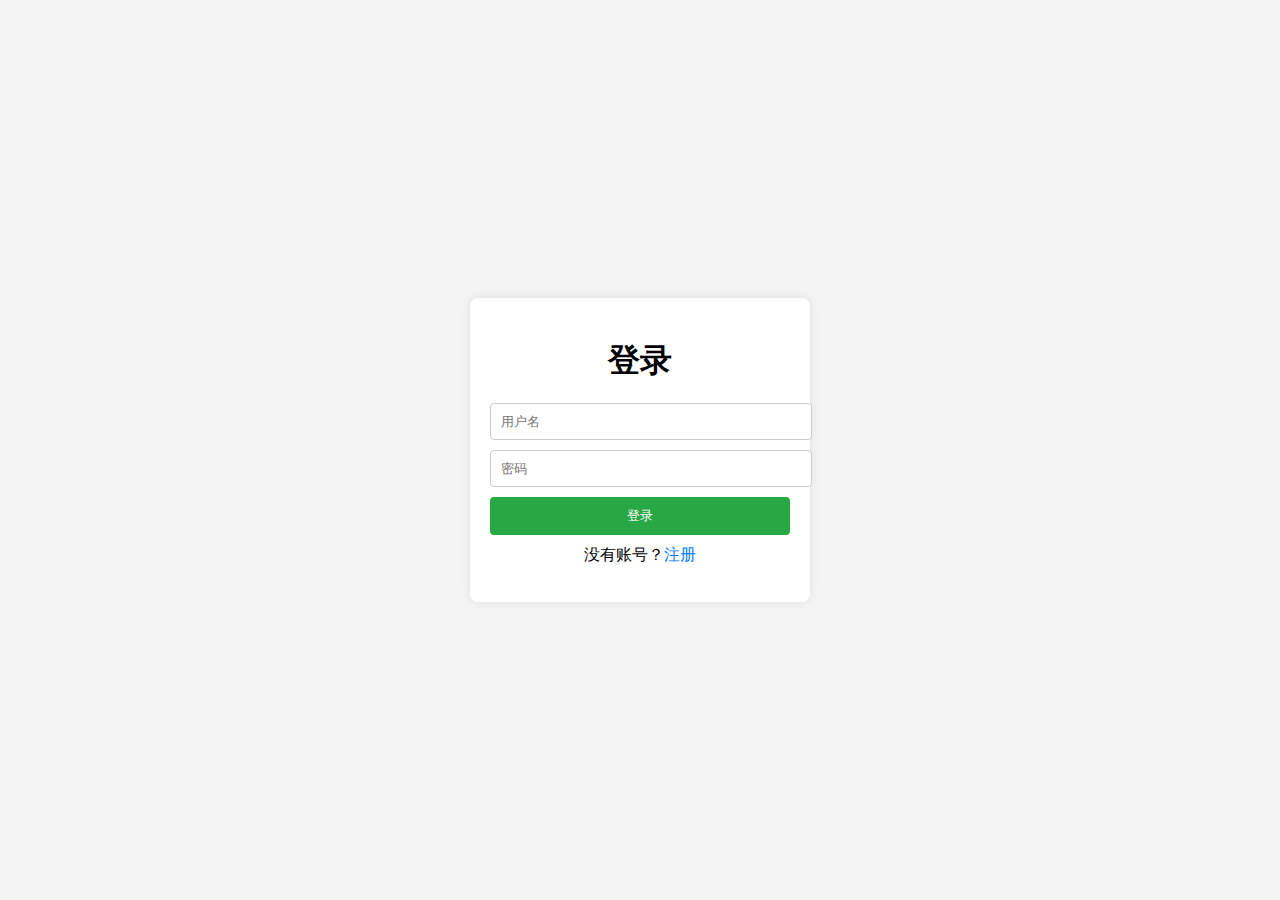
<file: login.html>
<!DOCTYPE html>
<html>
<head>
    <title>登录</title>
    <link rel="stylesheet" href="style.css">
</head>
<body>
    <div class="auth-container">
        <h1>登录</h1>
        <input type="text" id="username" placeholder="用户名">
        <input type="password" id="password" placeholder="密码">
        <button onclick="login()">登录</button>
        <p>没有账号？<a href="register.html">注册</a></p>
    </div>

    <script src="main.js"></script>
</body>
</html>
</file>
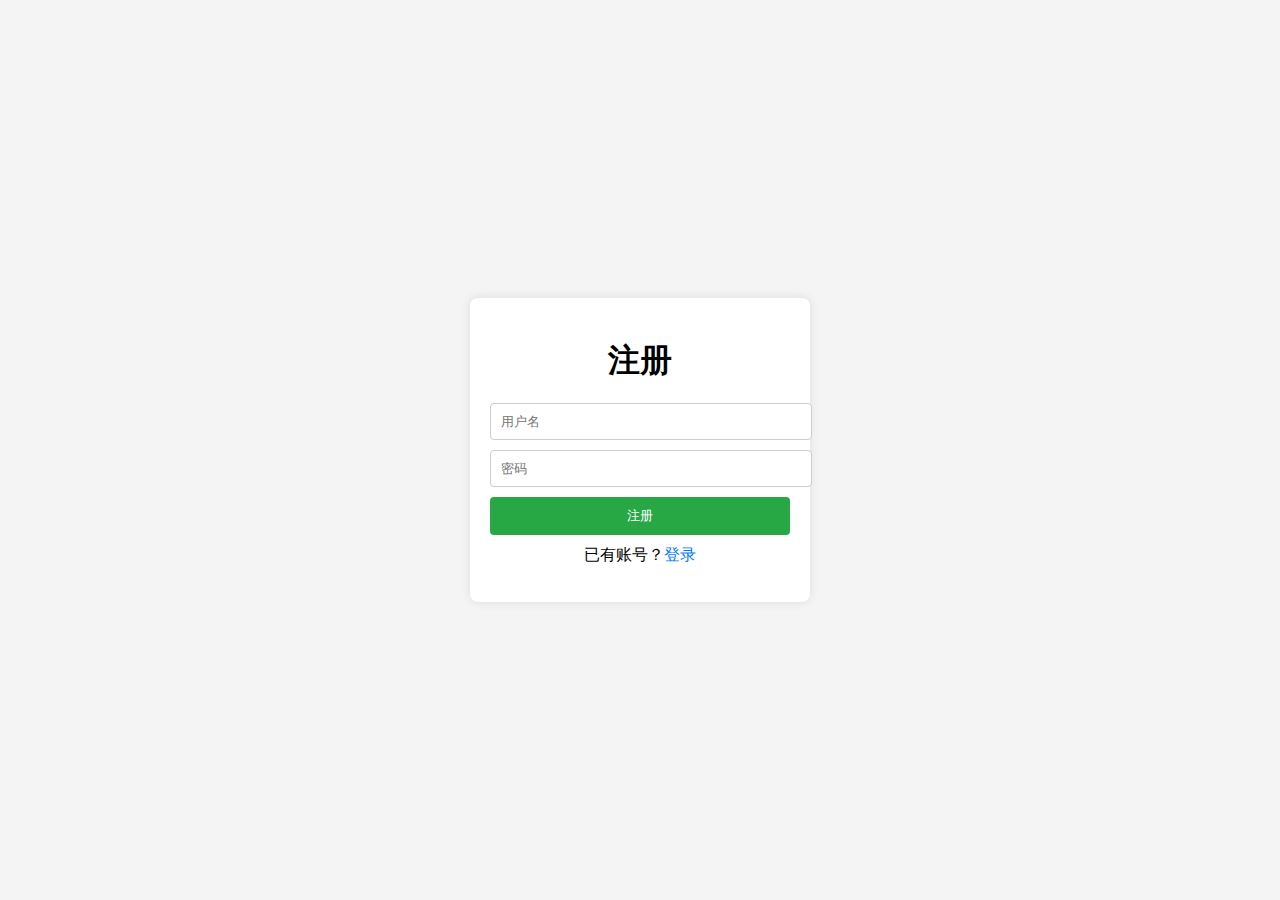
<file: register.html>
<!DOCTYPE html>
<html>
<head>
    <title>注册</title>
    <link rel="stylesheet" href="style.css">
</head>
<body>
    <div class="auth-container">
        <h1>注册</h1>
        <input type="text" id="username" placeholder="用户名">
        <input type="password" id="password" placeholder="密码">
        <button onclick="register()">注册</button>
        <p>已有账号？<a href="login.html">登录</a></p>
    </div>

    <script src="main.js"></script>
</body>
</html>
</file>
<file: style.css>
body {
    font-family: Arial, sans-serif;
    background-color: #f4f4f4;
    margin: 0;
    padding: 0;
    display: flex;
    justify-content: center;
    align-items: center;
    height: 100vh;
}

.auth-container {
    background-color: #fff;
    padding: 20px;
    border-radius: 8px;
    box-shadow: 0 0 10px rgba(0, 0, 0, 0.1);
    width: 300px;
    text-align: center;
}

.auth-container h1 {
    margin-bottom: 20px;
}

.auth-container input {
    width: 100%;
    padding: 10px;
    margin-bottom: 10px;
    border: 1px solid #ccc;
    border-radius: 4px;
}

.auth-container button {
    width: 100%;
    padding: 10px;
    background-color: #28a745;
    color: #fff;
    border: none;
    border-radius: 4px;
    cursor: pointer;
}

.auth-container button:hover {
    background-color: #218838;
}

.auth-container p {
    margin-top: 10px;
}

.auth-container a {
    color: #007bff;
    text-decoration: none;
}

.auth-container a:hover {
    text-decoration: underline;
}

.chat-container {
    background-color: #fff;
    padding: 20px;
    border-radius: 8px;
    box-shadow: 0 0 10px rgba(0, 0, 0, 0.1);
    width: 400px;
    height: 500px;
    display: flex;
    flex-direction: column;
}

.chat-header {
    display: flex;
    justify-content: space-between;
    align-items: center;
    margin-bottom: 20px;
}

.user-info {
    display: flex;
    align-items: center;
}

.user-info button {
    margin-left: 10px;
    padding: 5px 10px;
    background-color: #dc3545;
    color: #fff;
    border: none;
    border-radius: 4px;
    cursor: pointer;
}

.user-info button:hover {
    background-color: #c82333;
}

.online-users {
    margin-bottom: 20px;
}

.online-users ul {
    list-style-type: none;
    padding: 0;
}

.online-users li {
    padding: 5px;
    background-color: #f8f9fa;
    margin-bottom: 5px;
    border-radius: 4px;
}

.chat-messages {
    flex: 1;
    overflow-y: auto;
    margin-bottom: 20px;
    border: 1px solid #ccc;
    padding: 10px;
    border-radius: 4px;
}

.chat-input {
    display: flex;
}

.chat-input select {
    margin-right: 10px;
    padding: 5px;
    border: 1px solid #ccc;
    border-radius: 4px;
}

.chat-input input {
    flex: 1;
    padding: 5px;
    border: 1px solid #ccc;
    border-radius: 4px;
}

.chat-input button {
    padding: 5px 10px;
    background-color: #007bff;
    color: #fff;
    border: none;
    border-radius: 4px;
    cursor: pointer;
}

.chat-input button:hover {
    background-color: #0056b3;
}
</file>
